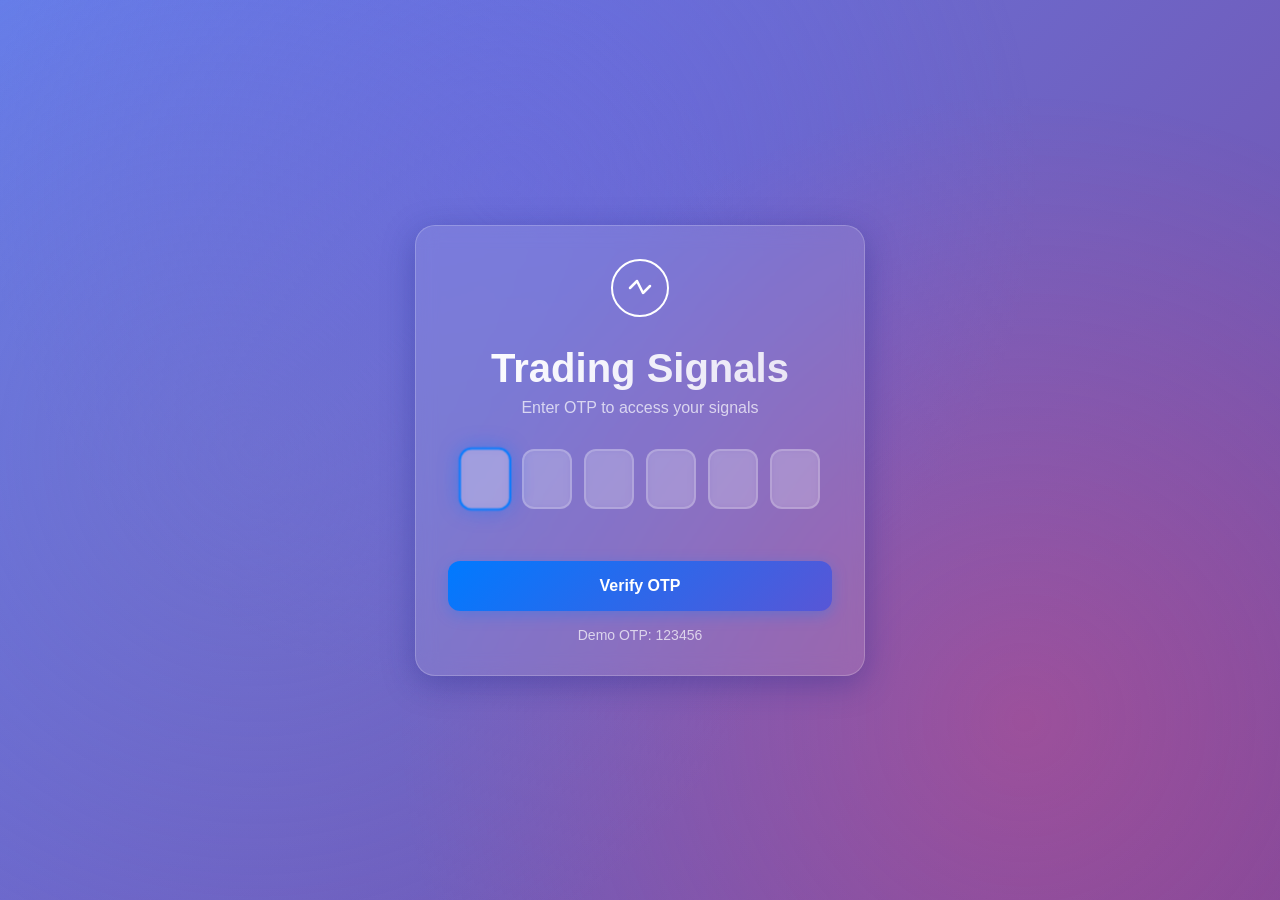
<file: index.html>
<!DOCTYPE html>
<html lang="en">
<head>
    <meta charset="UTF-8">
    <meta name="viewport" content="width=device-width, initial-scale=1.0">
    <title>Trading Signals - Login</title>
    <link rel="stylesheet" href="styles.css">
</head>
<body>
    <div class="container">
        <div class="glass-card login-card">
            <div class="logo">
                <svg width="60" height="60" viewBox="0 0 60 60" fill="none">
                    <circle cx="30" cy="30" r="28" stroke="currentColor" stroke-width="2"/>
                    <path d="M20 30 L27 23 L33 35 L40 28" stroke="currentColor" stroke-width="2.5" fill="none" stroke-linecap="round" stroke-linejoin="round"/>
                </svg>
            </div>
            <h1>Trading Signals</h1>
            <p class="subtitle">Enter OTP to access your signals</p>
            
            <div id="loginForm">
                <div class="otp-container">
                    <input type="text" maxlength="1" class="otp-input" id="otp1" autofocus>
                    <input type="text" maxlength="1" class="otp-input" id="otp2">
                    <input type="text" maxlength="1" class="otp-input" id="otp3">
                    <input type="text" maxlength="1" class="otp-input" id="otp4">
                    <input type="text" maxlength="1" class="otp-input" id="otp5">
                    <input type="text" maxlength="1" class="otp-input" id="otp6">
                </div>
                <div id="errorMessage" class="error-message"></div>
                <button class="glass-button" id="verifyBtn">Verify OTP</button>
                <div class="hint">Demo OTP: 123456</div>
            </div>
        </div>
    </div>
    
    <script src="script.js"></script>
</body>
</html>
</file>
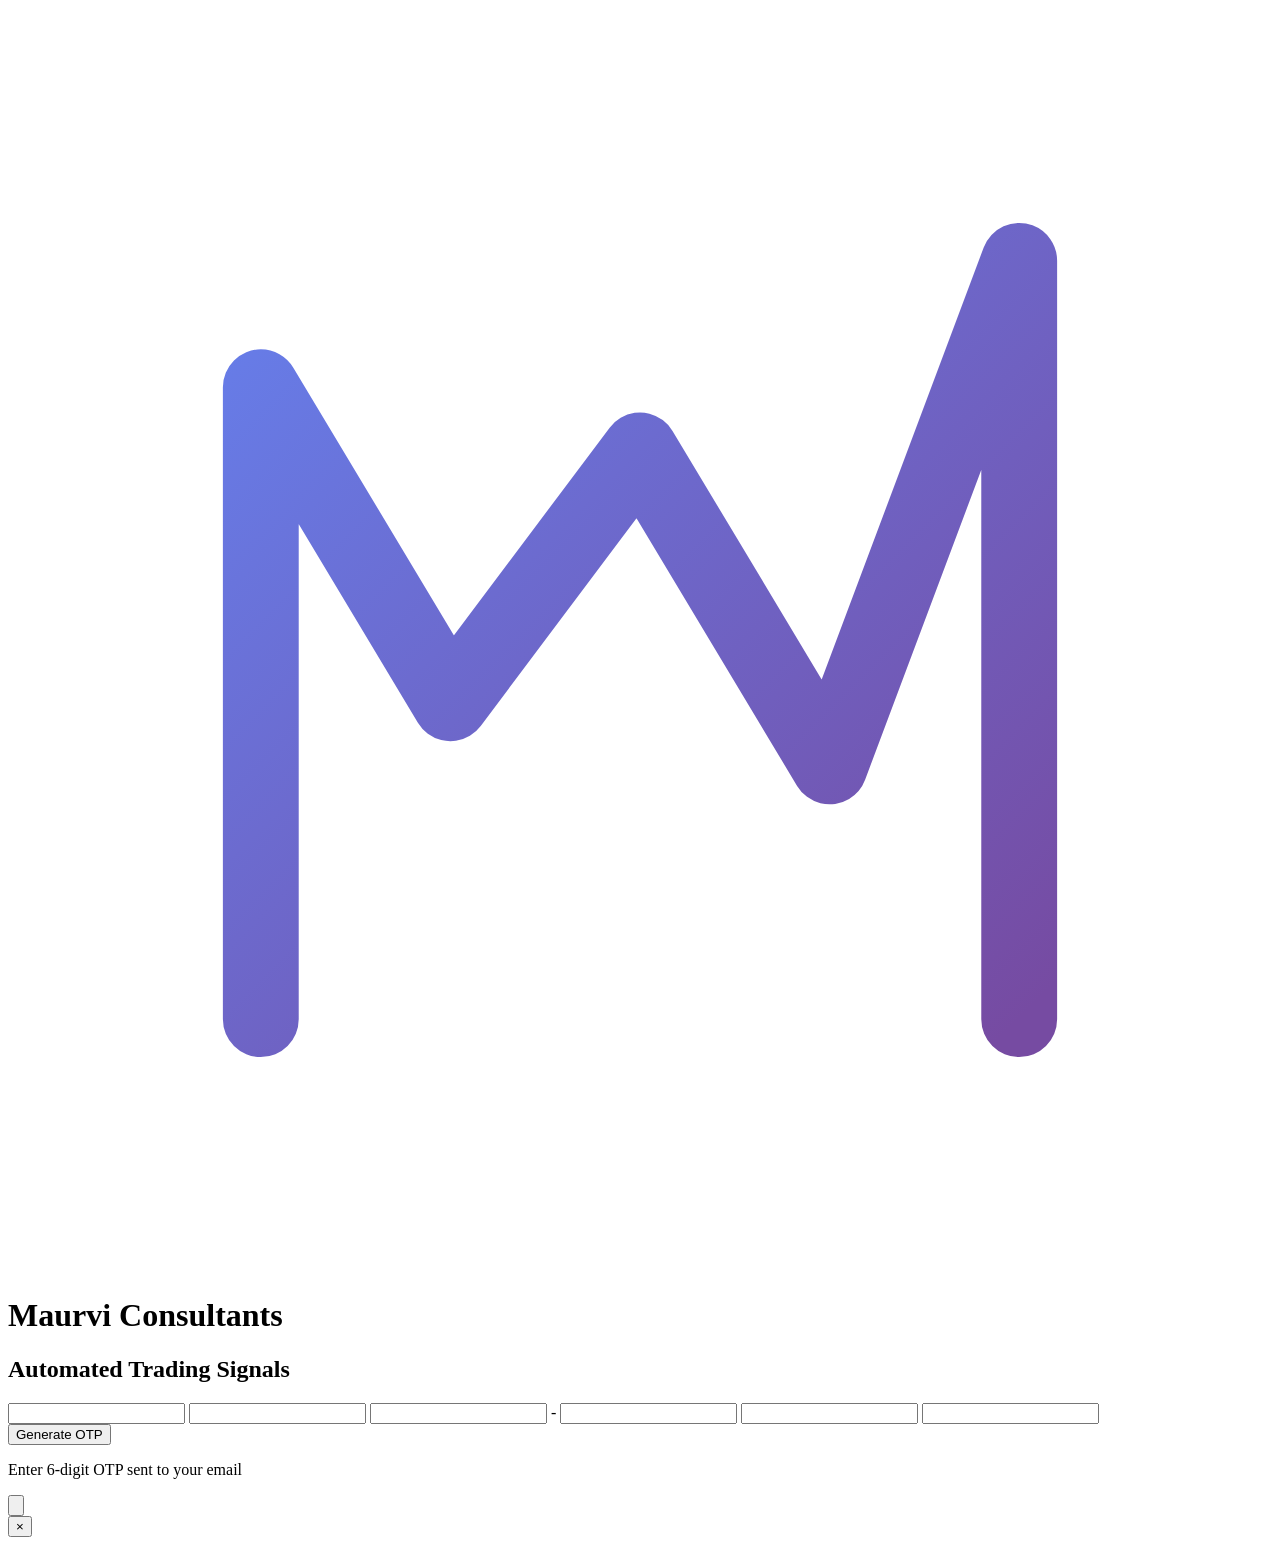
<file: Index.html>
<!DOCTYPE html>
<html lang="en">
<head>
  <meta charset="UTF-8">
  <meta name="viewport" content="width=device-width, initial-scale=1.0">
  <title>Automated Trading Signals - Maurvi Consultants</title>
  <?!= include('Styles'); ?>
</head>
<body class="dark-mode">
  <!-- Login Screen -->
  <div id="loginScreen" class="login-container">
    <div class="gradient-background"></div>
    <div class="login-card glass-card">
      <!-- Logo -->
      <div class="logo-container">
        <svg class="company-logo" viewBox="0 0 100 100" xmlns="http://www.w3.org/2000/svg">
          <defs>
            <linearGradient id="logoGradient" x1="0%" y1="0%" x2="100%" y2="100%">
              <stop offset="0%" style="stop-color:#667eea;stop-opacity:1" />
              <stop offset="100%" style="stop-color:#764ba2;stop-opacity:1" />
            </linearGradient>
          </defs>
          <!-- M logo with right peak higher -->
          <path d="M 20 80 L 20 30 L 35 55 L 50 35 L 65 60 L 80 20 L 80 80" 
                stroke="url(#logoGradient)" 
                stroke-width="6" 
                fill="none" 
                stroke-linecap="round" 
                stroke-linejoin="round"/>
        </svg>
      </div>
      
      <h1 class="company-name">Maurvi Consultants</h1>
      <h2 class="app-name">Automated Trading Signals</h2>
      
      <div class="login-form">
        <div class="otp-input-container">
          <input type="text" class="otp-input" maxlength="1" data-index="0">
          <input type="text" class="otp-input" maxlength="1" data-index="1">
          <input type="text" class="otp-input" maxlength="1" data-index="2">
          <span class="otp-separator">-</span>
          <input type="text" class="otp-input" maxlength="1" data-index="3">
          <input type="text" class="otp-input" maxlength="1" data-index="4">
          <input type="text" class="otp-input" maxlength="1" data-index="5">
        </div>
        
        <button id="generateOtpBtn" class="btn-primary">Generate OTP</button>
        
        <div id="otpProgressContainer" class="otp-progress-container" style="display: none;">
          <div class="otp-progress-bar">
            <div id="otpProgressFill" class="otp-progress-fill"></div>
          </div>
          <p class="otp-timer" id="otpTimer">OTP expires in 3:00</p>
        </div>
        
        <p class="login-help-text">Enter 6-digit OTP sent to your email</p>
      </div>
      
      <button id="loginThemeToggle" class="theme-toggle-btn">
        <svg class="theme-icon" viewBox="0 0 24 24" fill="none" stroke="currentColor">
          <path d="M21 12.79A9 9 0 1 1 11.21 3 7 7 0 0 0 21 12.79z" stroke-width="2" stroke-linecap="round" stroke-linejoin="round"/>
        </svg>
      </button>
    </div>
  </div>

  <!-- Main App Container -->
  <div id="appContainer" class="app-container" style="display: none;">
    <div class="gradient-background"></div>
    
    <!-- Header -->
    <header class="app-header glass-card">
      <div class="logo-button" id="logoButton">
        <svg class="header-logo" viewBox="0 0 100 100" xmlns="http://www.w3.org/2000/svg">
          <defs>
            <linearGradient id="headerLogoGradient" x1="0%" y1="0%" x2="100%" y2="100%">
              <stop offset="0%" style="stop-color:#667eea;stop-opacity:1" />
              <stop offset="100%" style="stop-color:#764ba2;stop-opacity:1" />
            </linearGradient>
          </defs>
          <path d="M 20 80 L 20 30 L 35 55 L 50 35 L 65 60 L 80 20 L 80 80" 
                stroke="url(#headerLogoGradient)" 
                stroke-width="6" 
                fill="none" 
                stroke-linecap="round" 
                stroke-linejoin="round"/>
        </svg>
      </div>
      
      <div class="header-controls">
        <div class="view-toggle-container">
          <div class="view-toggle glass-button">
            <button class="view-toggle-btn active" data-view="dashboard">Dashboard</button>
            <button class="view-toggle-btn" data-view="livefeed">Live Feed</button>
            <button class="view-toggle-btn" data-view="logs">Logs</button>
            <button class="view-toggle-btn" data-view="historical">Historical</button>
          </div>
        </div>
        
        <button id="muteToggle" class="icon-btn glass-button">
          <svg class="icon" viewBox="0 0 24 24" fill="none" stroke="currentColor">
            <polygon points="11 5 6 9 2 9 2 15 6 15 11 19 11 5" stroke-width="2" stroke-linecap="round" stroke-linejoin="round"/>
            <path d="M19.07 4.93a10 10 0 0 1 0 14.14M15.54 8.46a5 5 0 0 1 0 7.07" stroke-width="2" stroke-linecap="round" stroke-linejoin="round"/>
          </svg>
        </button>
        
        <button id="themeToggle" class="icon-btn glass-button">
          <svg class="icon" viewBox="0 0 24 24" fill="none" stroke="currentColor">
            <path d="M21 12.79A9 9 0 1 1 11.21 3 7 7 0 0 0 21 12.79z" stroke-width="2" stroke-linecap="round" stroke-linejoin="round"/>
          </svg>
        </button>
      </div>
    </header>

    <!-- Dashboard View -->
    <div id="dashboardView" class="view-content active">
      <!-- Stats Cards -->
      <div class="stats-grid">
        <div class="stat-card glass-card clickable" id="niftyCard">
          <div class="stat-icon">📊</div>
          <div class="stat-label">Nifty Data</div>
          <div class="stat-value" id="niftyValue">--</div>
        </div>
        
        <div class="stat-card glass-card">
          <div class="stat-icon">📈</div>
          <div class="stat-label">Symbols Appeared</div>
          <div class="stat-value" id="symbolsAppearedValue">0</div>
        </div>
        
        <div class="stat-card glass-card">
          <div class="stat-icon">✅</div>
          <div class="stat-label">Synced Signals</div>
          <div class="stat-value" id="syncedCountValue">0</div>
        </div>
        
        <div class="stat-card glass-card">
          <div class="stat-icon">⭐</div>
          <div class="stat-label">Latest Symbol</div>
          <div class="stat-value" id="latestSymbolValue">--</div>
        </div>
      </div>

      <!-- Tickers -->
      <div class="tickers-container">
        <div class="ticker-section">
          <h3 class="ticker-title">Latest HVD Synced Signals</h3>
          <div class="ticker glass-card" id="hvdTicker">
            <div class="ticker-content">
              <!-- Dynamic content will be added here -->
            </div>
          </div>
        </div>
        
        <div class="ticker-section">
          <h3 class="ticker-title">Latest Pattern Synced Signals</h3>
          <div class="ticker glass-card" id="patternTicker">
            <div class="ticker-content">
              <!-- Dynamic content will be added here -->
            </div>
          </div>
        </div>
      </div>

      <!-- Synced Signals Window -->
      <div class="synced-signals-section">
        <h2 class="section-title">Synced Signals</h2>
        <div class="signals-grid" id="syncedSignalsGrid">
          <!-- Dynamic cards will be added here -->
        </div>
      </div>
    </div>

    <!-- Live Feed View -->
    <div id="livefeedView" class="view-content">
      <div class="view-header">
        <h2 class="view-title">Live Feed</h2>
        <div class="sort-controls">
          <div class="sort-toggle glass-button">
            <button class="sort-btn active" data-sort="time">Time</button>
            <button class="sort-btn" data-sort="status">Status</button>
          </div>
          <button class="icon-btn glass-button" id="livefeedSortOrder">
            <svg class="icon" viewBox="0 0 24 24" fill="none" stroke="currentColor">
              <line x1="12" y1="5" x2="12" y2="19" stroke-width="2" stroke-linecap="round"/>
              <polyline points="19 12 12 19 5 12" stroke-width="2" stroke-linecap="round" stroke-linejoin="round"/>
            </svg>
          </button>
        </div>
      </div>
      <div class="signals-grid" id="livefeedGrid">
        <!-- Dynamic cards will be added here -->
      </div>
    </div>

    <!-- Logs View -->
    <div id="logsView" class="view-content">
      <div class="view-header">
        <h2 class="view-title">Logs</h2>
        <div class="sort-controls">
          <div class="sort-toggle glass-button">
            <button class="sort-btn active" data-sort="time">Time</button>
            <button class="sort-btn" data-sort="status">Status</button>
          </div>
          <button class="icon-btn glass-button" id="logsSortOrder">
            <svg class="icon" viewBox="0 0 24 24" fill="none" stroke="currentColor">
              <line x1="12" y1="5" x2="12" y2="19" stroke-width="2" stroke-linecap="round"/>
              <polyline points="19 12 12 19 5 12" stroke-width="2" stroke-linecap="round" stroke-linejoin="round"/>
            </svg>
          </button>
        </div>
      </div>
      <div class="logs-layout">
        <!-- Left half: HVD -->
        <div class="logs-section logs-hvd">
          <h3 class="logs-section-title">Significant Deployed Capital</h3>
          <div class="logs-grid" id="hvdLogsGrid">
            <!-- Dynamic cards -->
          </div>
        </div>
        
        <!-- Right half: 4 quadrants -->
        <div class="logs-quadrants">
          <div class="logs-section logs-quadrant">
            <h3 class="logs-section-title">📈 Bullish Activity</h3>
            <div class="logs-grid" id="bullishLogsGrid">
              <!-- Dynamic cards -->
            </div>
          </div>
          
          <div class="logs-section logs-quadrant">
            <h3 class="logs-section-title">📉 Bearish Activity</h3>
            <div class="logs-grid" id="bearishLogsGrid">
              <!-- Dynamic cards -->
            </div>
          </div>
          
          <div class="logs-section logs-quadrant">
            <h3 class="logs-section-title">💹 Oversold</h3>
            <div class="logs-grid" id="oversoldLogsGrid">
              <!-- Dynamic cards -->
            </div>
          </div>
          
          <div class="logs-section logs-quadrant">
            <h3 class="logs-section-title">📊 Overbought</h3>
            <div class="logs-grid" id="overboughtLogsGrid">
              <!-- Dynamic cards -->
            </div>
          </div>
        </div>
      </div>
    </div>

    <!-- Historical View -->
    <div id="historicalView" class="view-content">
      <div class="view-header">
        <h2 class="view-title">Historical Data</h2>
        <div class="sort-controls">
          <div class="sort-toggle glass-button">
            <button class="sort-btn active" data-sort="time">Time</button>
            <button class="sort-btn" data-sort="status">Status</button>
          </div>
          <button class="icon-btn glass-button" id="historicalSortOrder">
            <svg class="icon" viewBox="0 0 24 24" fill="none" stroke="currentColor">
              <line x1="12" y1="5" x2="12" y2="19" stroke-width="2" stroke-linecap="round"/>
              <polyline points="19 12 12 19 5 12" stroke-width="2" stroke-linecap="round" stroke-linejoin="round"/>
            </svg>
          </button>
        </div>
      </div>
      <div class="dates-grid" id="datesGrid">
        <!-- Date cards will be added here -->
      </div>
      <div class="signals-grid" id="historicalSignalsGrid" style="display: none; margin-top: 20px;">
        <!-- Historical signals will be shown here after date selection -->
      </div>
    </div>
  </div>

  <!-- Modal for detailed view -->
  <div id="detailModal" class="modal">
    <div class="modal-backdrop"></div>
    <div class="modal-content glass-card">
      <button class="modal-close" id="modalClose">×</button>
      <div id="modalBody">
        <!-- Dynamic content will be added here -->
      </div>
    </div>
  </div>

  <?!= include('Script'); ?>
</body>
</html>
</file>
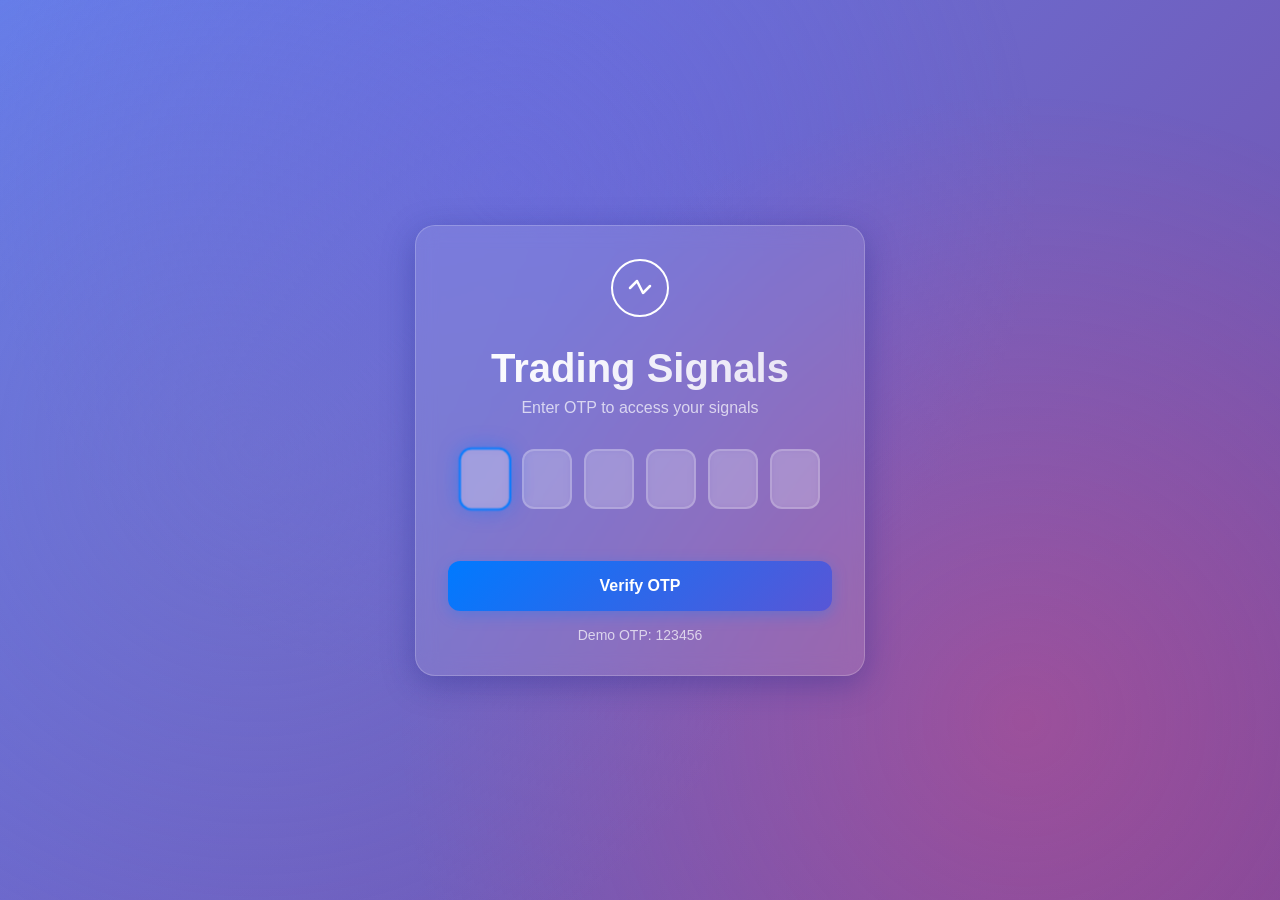
<file: dashboard.html>
<!DOCTYPE html>
<html lang="en">
<head>
    <meta charset="UTF-8">
    <meta name="viewport" content="width=device-width, initial-scale=1.0">
    <title>Trading Signals - Dashboard</title>
    <link rel="stylesheet" href="styles.css">
</head>
<body>
    <div class="navbar glass-card">
        <div class="nav-brand">
            <svg width="40" height="40" viewBox="0 0 60 60" fill="none">
                <circle cx="30" cy="30" r="28" stroke="currentColor" stroke-width="2"/>
                <path d="M20 30 L27 23 L33 35 L40 28" stroke="currentColor" stroke-width="2.5" fill="none" stroke-linecap="round" stroke-linejoin="round"/>
            </svg>
            <span>Trading Signals</span>
        </div>
        <button class="glass-button small" id="logoutBtn">Logout</button>
    </div>

    <div class="container dashboard-container">
        <div class="stats-grid">
            <div class="glass-card stat-card">
                <div class="stat-icon">📊</div>
                <div class="stat-value" id="totalSignals">0</div>
                <div class="stat-label">Total Signals</div>
            </div>
            <div class="glass-card stat-card">
                <div class="stat-icon">✅</div>
                <div class="stat-value" id="buySignals">0</div>
                <div class="stat-label">Buy Signals</div>
            </div>
            <div class="glass-card stat-card">
                <div class="stat-icon">❌</div>
                <div class="stat-value" id="sellSignals">0</div>
                <div class="stat-label">Sell Signals</div>
            </div>
            <div class="glass-card stat-card">
                <div class="stat-icon">⏱️</div>
                <div class="stat-value" id="lastUpdate">--:--</div>
                <div class="stat-label">Last Update</div>
            </div>
        </div>

        <div class="glass-card signals-card">
            <div class="card-header">
                <h2>Recent Signals</h2>
                <button class="glass-button small" id="refreshBtn">Refresh</button>
            </div>
            <div id="signalsList" class="signals-list">
                <div class="empty-state">
                    <div class="empty-icon">📭</div>
                    <p>No signals yet</p>
                    <p class="empty-subtitle">Signals from TradingView will appear here</p>
                </div>
            </div>
        </div>
    </div>
    
    <script src="script.js"></script>
</body>
</html>
</file>
<file: styles.css>
:root {
    --primary-color: #007AFF;
    --secondary-color: #5856D6;
    --success-color: #34C759;
    --danger-color: #FF3B30;
    --glass-bg: rgba(255, 255, 255, 0.1);
    --glass-border: rgba(255, 255, 255, 0.2);
    --text-primary: #FFFFFF;
    --text-secondary: rgba(255, 255, 255, 0.7);
    --shadow: 0 8px 32px 0 rgba(31, 38, 135, 0.37);
    --backdrop-blur: blur(10px);
}

* {
    margin: 0;
    padding: 0;
    box-sizing: border-box;
}

body {
    font-family: -apple-system, BlinkMacSystemFont, 'Segoe UI', Roboto, Oxygen, Ubuntu, Cantarell, sans-serif;
    background: linear-gradient(135deg, #667eea 0%, #764ba2 100%);
    min-height: 100vh;
    color: var(--text-primary);
    overflow-x: hidden;
}

body::before {
    content: '';
    position: fixed;
    top: 0;
    left: 0;
    width: 100%;
    height: 100%;
    background: 
        radial-gradient(circle at 20% 50%, rgba(120, 119, 198, 0.3), transparent 50%),
        radial-gradient(circle at 80% 80%, rgba(252, 70, 107, 0.3), transparent 50%),
        radial-gradient(circle at 40% 20%, rgba(99, 102, 241, 0.3), transparent 50%);
    pointer-events: none;
    z-index: 0;
}

.container {
    position: relative;
    z-index: 1;
    padding: 2rem;
    min-height: 100vh;
    display: flex;
    align-items: center;
    justify-content: center;
}

.dashboard-container {
    align-items: flex-start;
    padding-top: 100px;
}

/* Glass Card Effect */
.glass-card {
    background: var(--glass-bg);
    backdrop-filter: var(--backdrop-blur);
    -webkit-backdrop-filter: var(--backdrop-blur);
    border-radius: 20px;
    border: 1px solid var(--glass-border);
    box-shadow: var(--shadow);
    padding: 2rem;
    animation: fadeIn 0.5s ease-in-out;
}

@keyframes fadeIn {
    from {
        opacity: 0;
        transform: translateY(20px);
    }
    to {
        opacity: 1;
        transform: translateY(0);
    }
}

/* Login Card */
.login-card {
    width: 100%;
    max-width: 450px;
    text-align: center;
}

.logo {
    display: inline-block;
    color: var(--text-primary);
    margin-bottom: 1.5rem;
    animation: pulse 2s infinite;
}

@keyframes pulse {
    0%, 100% {
        transform: scale(1);
    }
    50% {
        transform: scale(1.05);
    }
}

h1 {
    font-size: 2.5rem;
    margin-bottom: 0.5rem;
    font-weight: 700;
    background: linear-gradient(135deg, #FFFFFF 0%, rgba(255, 255, 255, 0.8) 100%);
    -webkit-background-clip: text;
    -webkit-text-fill-color: transparent;
    background-clip: text;
}

.subtitle {
    color: var(--text-secondary);
    margin-bottom: 2rem;
    font-size: 1rem;
}

/* OTP Input */
.otp-container {
    display: flex;
    gap: 0.75rem;
    justify-content: center;
    margin-bottom: 1rem;
}

.otp-input {
    width: 50px;
    height: 60px;
    font-size: 1.5rem;
    text-align: center;
    background: rgba(255, 255, 255, 0.15);
    border: 2px solid var(--glass-border);
    border-radius: 12px;
    color: var(--text-primary);
    font-weight: 600;
    transition: all 0.3s ease;
    backdrop-filter: blur(5px);
}

.otp-input:focus {
    outline: none;
    border-color: var(--primary-color);
    background: rgba(255, 255, 255, 0.2);
    transform: scale(1.05);
    box-shadow: 0 0 20px rgba(0, 122, 255, 0.4);
}

/* Button */
.glass-button {
    width: 100%;
    padding: 1rem;
    font-size: 1rem;
    font-weight: 600;
    background: linear-gradient(135deg, var(--primary-color), var(--secondary-color));
    color: var(--text-primary);
    border: none;
    border-radius: 12px;
    cursor: pointer;
    transition: all 0.3s ease;
    box-shadow: 0 4px 15px rgba(0, 122, 255, 0.3);
}

.glass-button:hover {
    transform: translateY(-2px);
    box-shadow: 0 6px 25px rgba(0, 122, 255, 0.5);
}

.glass-button:active {
    transform: translateY(0);
}

.glass-button.small {
    width: auto;
    padding: 0.5rem 1.5rem;
    font-size: 0.9rem;
}

.hint {
    margin-top: 1rem;
    color: var(--text-secondary);
    font-size: 0.875rem;
}

.error-message {
    color: var(--danger-color);
    font-size: 0.875rem;
    min-height: 20px;
    margin-bottom: 1rem;
}

/* Navbar */
.navbar {
    position: fixed;
    top: 20px;
    left: 50%;
    transform: translateX(-50%);
    display: flex;
    justify-content: space-between;
    align-items: center;
    width: calc(100% - 4rem);
    max-width: 1200px;
    padding: 1rem 2rem;
    z-index: 100;
}

.nav-brand {
    display: flex;
    align-items: center;
    gap: 1rem;
    font-size: 1.25rem;
    font-weight: 600;
}

.nav-brand svg {
    color: var(--text-primary);
}

/* Stats Grid */
.stats-grid {
    display: grid;
    grid-template-columns: repeat(auto-fit, minmax(250px, 1fr));
    gap: 1.5rem;
    margin-bottom: 2rem;
    width: 100%;
    max-width: 1200px;
}

.stat-card {
    text-align: center;
    padding: 1.5rem;
    transition: all 0.3s ease;
}

.stat-card:hover {
    transform: translateY(-5px);
    box-shadow: 0 12px 40px 0 rgba(31, 38, 135, 0.5);
}

.stat-icon {
    font-size: 2.5rem;
    margin-bottom: 0.5rem;
}

.stat-value {
    font-size: 2rem;
    font-weight: 700;
    margin-bottom: 0.25rem;
}

.stat-label {
    color: var(--text-secondary);
    font-size: 0.875rem;
    text-transform: uppercase;
    letter-spacing: 1px;
}

/* Signals Card */
.signals-card {
    width: 100%;
    max-width: 1200px;
}

.card-header {
    display: flex;
    justify-content: space-between;
    align-items: center;
    margin-bottom: 1.5rem;
}

.card-header h2 {
    font-size: 1.5rem;
    font-weight: 600;
}

.signals-list {
    max-height: 600px;
    overflow-y: auto;
}

.signals-list::-webkit-scrollbar {
    width: 8px;
}

.signals-list::-webkit-scrollbar-track {
    background: rgba(255, 255, 255, 0.1);
    border-radius: 10px;
}

.signals-list::-webkit-scrollbar-thumb {
    background: rgba(255, 255, 255, 0.3);
    border-radius: 10px;
}

.signals-list::-webkit-scrollbar-thumb:hover {
    background: rgba(255, 255, 255, 0.5);
}

.signal-item {
    background: rgba(255, 255, 255, 0.05);
    border-radius: 12px;
    padding: 1.25rem;
    margin-bottom: 1rem;
    border-left: 4px solid;
    transition: all 0.3s ease;
    animation: slideIn 0.3s ease-out;
}

@keyframes slideIn {
    from {
        opacity: 0;
        transform: translateX(-20px);
    }
    to {
        opacity: 1;
        transform: translateX(0);
    }
}

.signal-item:hover {
    background: rgba(255, 255, 255, 0.1);
    transform: translateX(5px);
}

.signal-item.buy {
    border-left-color: var(--success-color);
}

.signal-item.sell {
    border-left-color: var(--danger-color);
}

.signal-header {
    display: flex;
    justify-content: space-between;
    align-items: center;
    margin-bottom: 0.75rem;
}

.signal-symbol {
    font-size: 1.25rem;
    font-weight: 700;
}

.signal-type {
    display: inline-block;
    padding: 0.25rem 0.75rem;
    border-radius: 20px;
    font-size: 0.75rem;
    font-weight: 600;
    text-transform: uppercase;
}

.signal-type.buy {
    background: rgba(52, 199, 89, 0.2);
    color: var(--success-color);
}

.signal-type.sell {
    background: rgba(255, 59, 48, 0.2);
    color: var(--danger-color);
}

.signal-details {
    display: grid;
    grid-template-columns: repeat(auto-fit, minmax(120px, 1fr));
    gap: 0.5rem;
    font-size: 0.875rem;
}

.signal-detail {
    display: flex;
    flex-direction: column;
}

.signal-detail-label {
    color: var(--text-secondary);
    font-size: 0.75rem;
    margin-bottom: 0.25rem;
}

.signal-detail-value {
    font-weight: 600;
}

.signal-time {
    color: var(--text-secondary);
    font-size: 0.75rem;
    margin-top: 0.5rem;
}

/* Empty State */
.empty-state {
    text-align: center;
    padding: 3rem 1rem;
    color: var(--text-secondary);
}

.empty-icon {
    font-size: 4rem;
    margin-bottom: 1rem;
}

.empty-state p {
    font-size: 1.125rem;
    margin-bottom: 0.5rem;
}

.empty-subtitle {
    font-size: 0.875rem !important;
    color: rgba(255, 255, 255, 0.5) !important;
}

/* Responsive Design */
@media (max-width: 768px) {
    .container {
        padding: 1rem;
    }

    .navbar {
        width: calc(100% - 2rem);
        padding: 1rem;
    }

    .nav-brand {
        font-size: 1rem;
    }

    .nav-brand svg {
        width: 30px;
        height: 30px;
    }

    h1 {
        font-size: 2rem;
    }

    .otp-container {
        gap: 0.5rem;
    }

    .otp-input {
        width: 40px;
        height: 50px;
        font-size: 1.25rem;
    }

    .stats-grid {
        grid-template-columns: repeat(2, 1fr);
        gap: 1rem;
    }

    .stat-icon {
        font-size: 2rem;
    }

    .stat-value {
        font-size: 1.5rem;
    }

    .signal-details {
        grid-template-columns: 1fr;
    }
}

@media (max-width: 480px) {
    .otp-input {
        width: 35px;
        height: 45px;
        font-size: 1rem;
    }

    .stats-grid {
        grid-template-columns: 1fr;
    }
}
</file>
